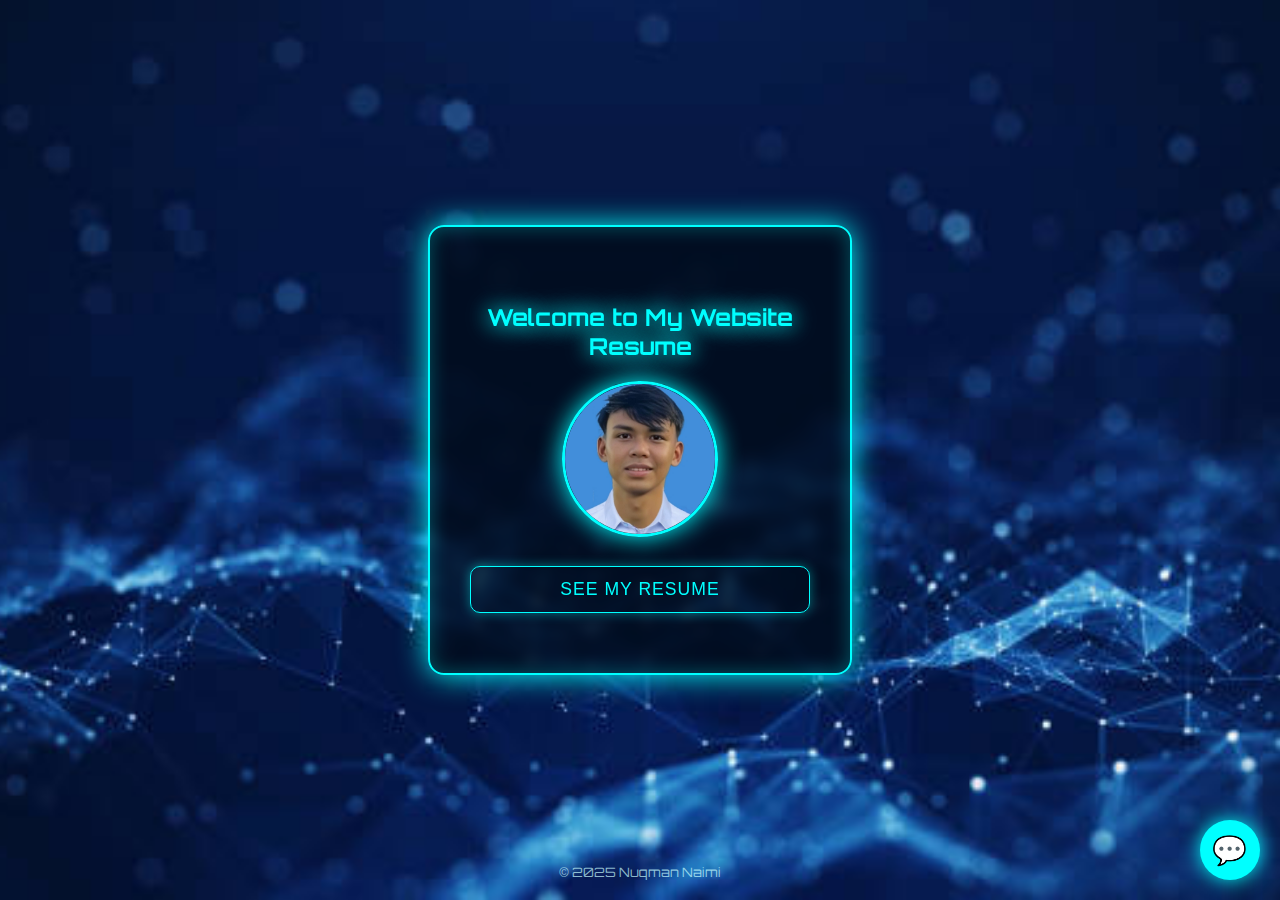
<file: index.html>
<!DOCTYPE html>
<html lang="en">
<head>
  <meta charset="UTF-8">
  <meta name="viewport" content="width=device-width, initial-scale=1.0">
  <title>Welcome — Nuqman Naimi</title>

  <style>
    @import url('https://fonts.googleapis.com/css2?family=Orbitron:wght@500&display=swap');

    :root {
      --accent: #00ffff;
    }

    body {
      margin: 0;
      height: 100vh;
      font-family: 'Orbitron', sans-serif;
      color: white;
      overflow: hidden;
      display: flex;
      justify-content: center;
      align-items: center;
      background: url('bg1.jpg') no-repeat center center fixed;
      background-size: cover;
    }

    .welcome-container {
      background: rgba(0, 10, 20, 0.7);
      border: 2px solid var(--accent);
      box-shadow: 0 0 30px var(--accent), inset 0 0 20px rgba(0, 255, 255, 0.3);
      border-radius: 16px;
      padding: 60px 40px;
      width: 340px;
      text-align: center;
      backdrop-filter: blur(6px);
      animation: fadeIn 1.5s ease;
      position: relative;
      overflow: hidden;
    }

    h1 {
      font-size: 1.45rem;
      color: var(--accent);
      text-shadow: 0 0 20px var(--accent), 0 0 30px rgba(0, 255, 255, 0.5);
      margin-bottom: 20px;
      animation: glow 2s infinite alternate;
    }

    .profile-pic {
      width: 150px;
      height: 150px;
      border-radius: 50%;
      object-fit: cover;
      border: 3px solid var(--accent);
      box-shadow: 0 0 25px var(--accent);
      margin-bottom: 25px;
      animation: float 4s ease-in-out infinite;
    }

    button {
      position: relative;
      overflow: hidden;
      width: 100%;
      padding: 12px;
      border: 1px solid var(--accent);
      background: transparent;
      color: var(--accent);
      border-radius: 10px;
      font-size: 1.1rem;
      cursor: pointer;
      transition: 0.3s;
      text-transform: uppercase;
      letter-spacing: 1px;
      box-shadow: 0 0 12px rgba(0, 255, 255, 0.4);
    }

    button:hover {
      background: rgba(0, 255, 255, 0.15);
      box-shadow: 0 0 30px rgba(0, 255, 255, 0.8);
      transform: scale(1.05);
    }

    footer {
      position: absolute;
      bottom: 20px;
      width: 100%;
      text-align: center;
      font-size: 0.8rem;
      color: rgba(200, 255, 255, 0.7);
    }

    @keyframes fadeIn {
      from { opacity: 0; transform: translateY(40px); }
      to { opacity: 1; transform: translateY(0); }
    }

    @keyframes glow {
      from { text-shadow: 0 0 10px var(--accent); }
      to { text-shadow: 0 0 25px var(--accent), 0 0 45px #00eaff; }
    }

    @keyframes float {
      0%, 100% { transform: translateY(0); }
      50% { transform: translateY(-8px); }
    }

    /* CHATBOT BUTTON */
    #chatbot-btn {
      position: fixed;
      bottom: 20px;
      right: 20px;
      width: 60px;
      height: 60px;
      background: var(--accent);
      color: black;
      border-radius: 50%;
      border: none;
      cursor: pointer;
      font-size: 28px;
      font-weight: bold;
      box-shadow: 0 0 20px var(--accent);
      display: flex;
      align-items: center;
      justify-content: center;
      z-index: 9999;
    }

    /* CHATBOX (Hidden by default) */
    #chatbox {
      position: fixed;
      bottom: 90px;
      right: 20px;
      width: 300px;
      height: 370px;
      background: rgba(10, 20, 30, 0.95);
      border-radius: 16px;
      border: 1px solid var(--accent);
      box-shadow: 0 0 20px var(--accent);
      display: none;
      flex-direction: column;
      overflow: hidden;
      z-index: 9999;
      backdrop-filter: blur(5px);
      animation: fadeIn 0.4s ease;
    }

    #chatbox-header {
      padding: 10px;
      background: rgba(0, 255, 255, 0.2);
      text-align: center;
      border-bottom: 1px solid var(--accent);
      color: var(--accent);
      font-weight: bold;
      position: relative;
    }

    #close-chat {
      position: absolute;
      right: 10px;
      top: 5px;
      cursor: pointer;
      font-size: 18px;
      color: white;
    }

    #chatbox-messages {
      flex-grow: 1;
      padding: 10px;
      overflow-y: auto;
      font-size: 0.9rem;
    }

    .msg-user {
      text-align: right;
      color: #0ff;
      margin: 5px 0;
    }

    .msg-bot {
      text-align: left;
      color: #fff;
      margin: 5px 0;
    }

    #chatbox-input-area {
      display: flex;
      border-top: 1px solid var(--accent);
    }

    #chatbox-input {
      flex-grow: 1;
      padding: 8px;
      border: none;
      outline: none;
      background: rgba(0, 0, 0, 0.4);
      color: white;
    }

    #send-btn {
      width: 70px;
      background: var(--accent);
      border: none;
      cursor: pointer;
      font-weight: bold;
    }
  </style>
</head>

<body>

  <div class="welcome-container">
    <h1>Welcome to My Website Resume</h1>
    <img src="nuqman.jpg" alt="Nuqman Naimi" class="profile-pic">
    <button id="resumeBtn"><span>See My Resume</span></button>
  </div>

  <footer>© 2025 Nuqman Naimi</footer>

  <!-- CHATBOT BUTTON -->
  <button id="chatbot-btn">💬</button>

  <!-- CHATBOX -->
  <div id="chatbox">
    <div id="chatbox-header">
      Chat Assistant
      <span id="close-chat">✖</span>
    </div>
    <div id="chatbox-messages">
      <div class="msg-bot">Hello! How can I help you?</div>
    </div>

    <div id="chatbox-input-area">
      <input type="text" id="chatbox-input" placeholder="Type message...">
      <button id="send-btn">Send</button>
    </div>
  </div>

  <script>
  // Open chatbox
  document.getElementById("chatbot-btn").onclick = function() {
    document.getElementById("chatbox").style.display = "flex";
  };

  // Close chatbox
  document.getElementById("close-chat").onclick = function() {
    document.getElementById("chatbox").style.display = "none";
  };

  // Send message (button)
  document.getElementById("send-btn").onclick = sendMessage;

  // Send message (Enter key)
  document.getElementById("chatbox-input").addEventListener("keypress", function(e) {
    if (e.key === "Enter") sendMessage();
  });

  // Bot Reply Logic
  function botReply(userText) {
    userText = userText.toLowerCase();

    if (userText.includes("log in") || userText.includes("login")) {
      return "To log in, simply tap the “See My Resume” button — it will take you directly to your homepage.";
    }

    if (userText.includes("resume")) {
      return "Your resume can be accessed by clicking the “See My Resume” button below your profile picture.";
    }

    if (userText.includes("hello") || userText.includes("hi")) {
      return "Hi there! How can I assist you today?";
    }

    if (userText.includes("help")) {
      return "Sure! You can ask about logging in, your resume, navigation, or anything related to your site.";
    }

    if (userText.includes("who are you")) {
      return "I’m your futuristic virtual assistant, built to guide users through your website.";
    }

    // Default fallback
    return `I received: "${userText}". How else can I assist you?`;
  }

  // Send Message Function
  function sendMessage() {
    let input = document.getElementById("chatbox-input");
    let msg = input.value.trim();
    if (msg === "") return;

    let messageBox = document.getElementById("chatbox-messages");

    // Display user message
    messageBox.innerHTML += `<div class="msg-user">${msg}</div>`;
    input.value = "";

    // Bot responds
    setTimeout(() => {
      const reply = botReply(msg);
      messageBox.innerHTML += `<div class="msg-bot">${reply}</div>`;
      messageBox.scrollTop = messageBox.scrollHeight;
    }, 600);

    messageBox.scrollTop = messageBox.scrollHeight;
  }

  // "See My Resume" button
  document.getElementById("resumeBtn").addEventListener("click", function() {
    window.location.href = "./home.html";
  });
</script>

</body>
</html>
</file>
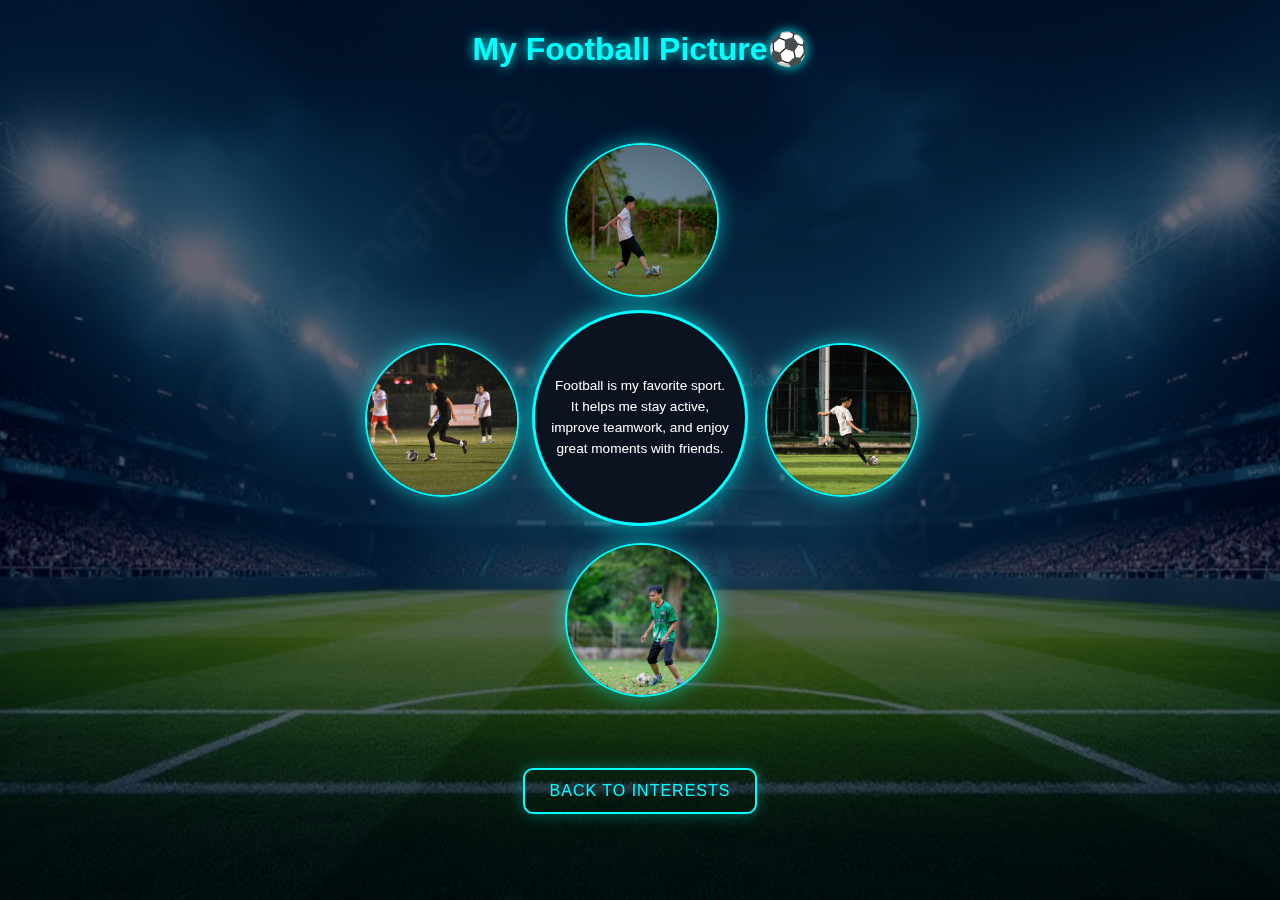
<file: football.html>
<!DOCTYPE html>
<html lang="en">
<head>
<meta charset="UTF-8">
<meta name="viewport" content="width=device-width, initial-scale=1.0">
<title>Football Interest</title>
<style>
body {
  margin: 0;
  font-family: Arial, sans-serif;
  background: url('fbg.jpg') no-repeat center center fixed; /* your background image */
  background-size: cover;
  color: white;
  overflow-x: hidden;
  position: relative;
}

/* Overlay for better readability */
body::before {
  content: "";
  position: fixed;
  top: 0;
  left: 0;
  width: 100%;
  height: 100%;
  background: rgba(0, 0, 20, 0.6);
  z-index: -1;
}

h1 {
  text-align: center;
  margin-top: 30px;
  color: #00ffff;
  text-shadow: 0 0 12px #00ffff;
}

/* Bubble map container */
.bubble-map {
  position: relative;
  width: 600px;
  height: 600px;
  margin: 50px auto;
}

/* Bubble style */
.bubble {
  position: absolute;
  width: 150px;
  height: 150px;
  background: #00ffff30;
  border: 2px solid #00ffff;
  border-radius: 50%;
  box-shadow: 0 0 20px #00ffff88;
  display: flex;
  justify-content: center;
  align-items: center;
  overflow: hidden;
  transition: transform 0.3s ease, box-shadow 0.3s ease;
}

.bubble img {
  width: 100%;
  height: 100%;
  object-fit: cover;
}

.bubble:hover {
  transform: scale(1.1);
  box-shadow: 0 0 35px #00ffffaa;
}

/* Center bubble */
.bubble-center {
  position: absolute;
  width: 180px;
  height: 180px;
  top: 50%;
  left: 50%;
  transform: translate(-50%, -50%);
  background: #0b1220;
  border: 3px solid #00ffff;
  border-radius: 50%;
  padding: 15px;
  text-align: center;
  font-size: 0.85rem;
  line-height: 1.3rem;
  box-shadow: 0 0 25px #00ffffaa;
  display: flex;
  justify-content: center;
  align-items: center;
}

/* Back Button */
.back-btn {
  display: block;
  margin: 30px auto;
  width: fit-content;
  padding: 12px 25px;
  border: 2px solid #00ffff;
  color: #00ffff;
  background: transparent;
  border-radius: 10px;
  text-decoration: none;
  text-transform: uppercase;
  letter-spacing: 1px;
  box-shadow: 0 0 15px #00ffff55;
  transition: 0.3s;
}

.back-btn:hover {
  background: #00ffff33;
  box-shadow: 0 0 20px #00ffffaa;
}
</style>
</head>
<body>

<h1>My Football Picture⚽️</h1>

<div class="bubble-map" id="bubble-map">
  <!-- Center bubble -->
  <div class="bubble-center">
    Football is my favorite sport.<br>
    It helps me stay active,<br>
    improve teamwork, and enjoy great moments with friends.
  </div>
</div>

<a href="home.html#interests" class="back-btn">Back to Interests</a>

<script>
  const bubbleMap = document.getElementById('bubble-map');
  const images = ['fb1.jpg','fb2.jpg','fb3.jpg','fb4.jpg']; // 4 picture bubbles
  const radius = 200; // distance from center
  const centerX = bubbleMap.clientWidth / 2;
  const centerY = bubbleMap.clientHeight / 2;

  images.forEach((src, index) => {
    const angle = (index / images.length) * 2 * Math.PI; // divide circle evenly
    const x = centerX + radius * Math.cos(angle) - 75; // 75 = bubble radius
    const y = centerY + radius * Math.sin(angle) - 75;
    const bubble = document.createElement('div');
    bubble.classList.add('bubble');
    bubble.style.left = x + 'px';
    bubble.style.top = y + 'px';

    const img = document.createElement('img');
    img.src = src;
    bubble.appendChild(img);

    bubbleMap.appendChild(bubble);
  });
</script>

</body>
</html>
</file>
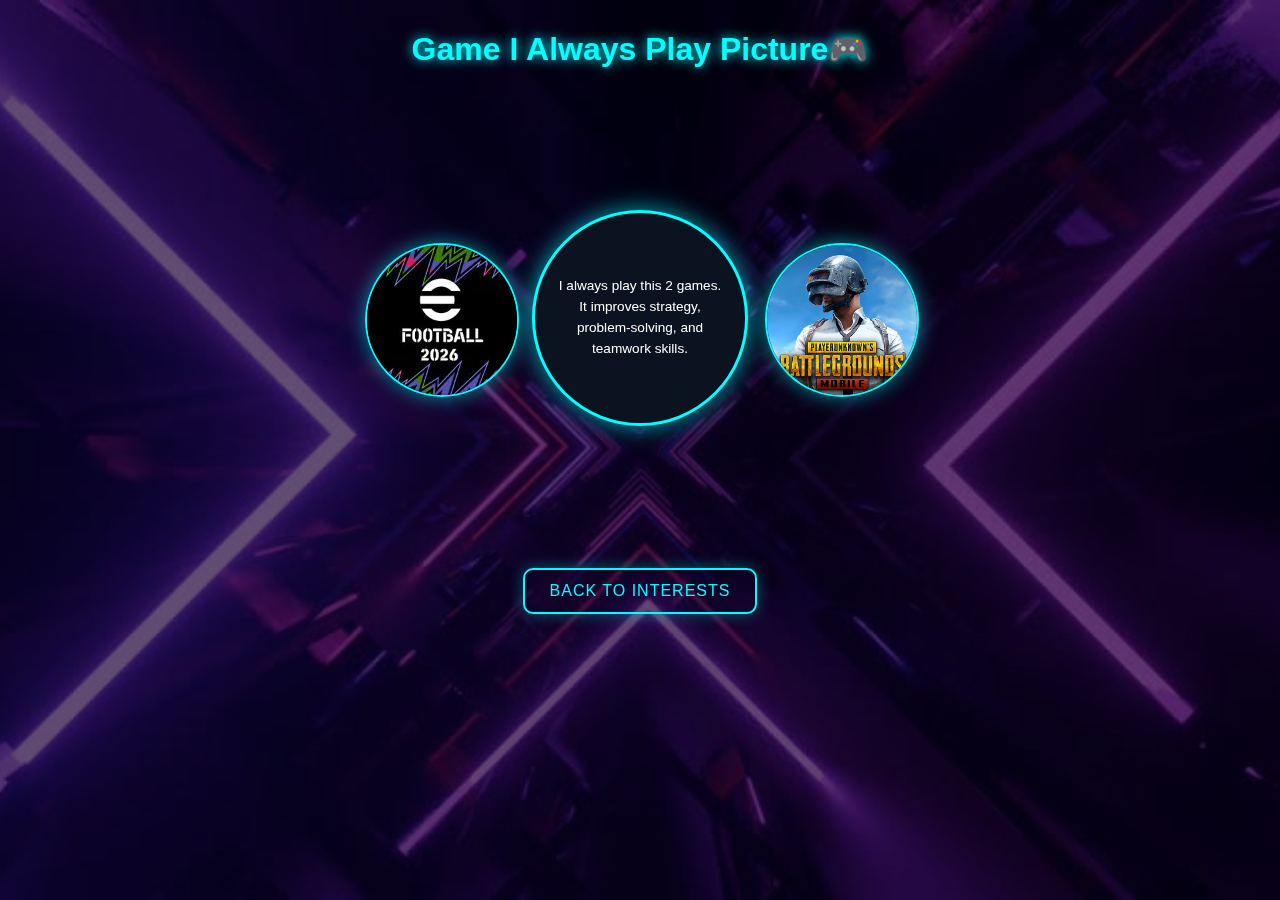
<file: gaming.html>
<!DOCTYPE html>
<html lang="en">
<head>
<meta charset="UTF-8">
<meta name="viewport" content="width=device-width, initial-scale=1.0">
<title>Gaming Interest</title>
<style>
body {
  margin: 0;
  font-family: Arial, sans-serif;
  background: url('gbg.jpg') no-repeat center center fixed; /* use same background */
  background-size: cover;
  color: white;
  overflow-x: hidden;
  position: relative;
}

/* Overlay for readability */
body::before {
  content: "";
  position: fixed;
  top: 0; left: 0;
  width: 100%; height: 100%;
  background: rgba(0, 0, 20, 0.6);
  z-index: -1;
}

h1 {
  text-align: center;
  margin-top: 30px;
  color: #00ffff;
  text-shadow: 0 0 12px #00ffff;
}

/* Bubble map container */
.bubble-map {
  position: relative;
  width: 600px;
  height: 400px;
  margin: 50px auto;
}

/* Bubble style */
.bubble {
  position: absolute;
  width: 150px;
  height: 150px;
  background: #00ffff30;
  border: 2px solid #00ffff;
  border-radius: 50%;
  box-shadow: 0 0 20px #00ffff88;
  display: flex;
  justify-content: center;
  align-items: center;
  overflow: hidden;
  transition: transform 0.3s ease, box-shadow 0.3s ease;
}

.bubble img {
  width: 100%;
  height: 100%;
  object-fit: cover;
}

.bubble:hover {
  transform: scale(1.1);
  box-shadow: 0 0 35px #00ffffaa;
}

/* Center bubble */
.bubble-center {
  position: absolute;
  width: 180px;
  height: 180px;
  top: 50%;
  left: 50%;
  transform: translate(-50%, -50%);
  background: #0b1220;
  border: 3px solid #00ffff;
  border-radius: 50%;
  padding: 15px;
  text-align: center;
  font-size: 0.85rem;
  line-height: 1.3rem;
  box-shadow: 0 0 25px #00ffffaa;
  display: flex;
  justify-content: center;
  align-items: center;
}

/* Back Button */
.back-btn {
  display: block;
  margin: 30px auto;
  width: fit-content;
  padding: 12px 25px;
  border: 2px solid #00ffff;
  color: #00ffff;
  background: transparent;
  border-radius: 10px;
  text-decoration: none;
  text-transform: uppercase;
  letter-spacing: 1px;
  box-shadow: 0 0 15px #00ffff55;
  transition: 0.3s;
}

.back-btn:hover {
  background: #00ffff33;
  box-shadow: 0 0 20px #00ffffaa;
}
</style>
</head>
<body>

<h1>Game I Always Play Picture🎮</h1>

<div class="bubble-map" id="bubble-map">
  <!-- Center bubble -->
  <div class="bubble-center">
    I always play this 2 games.<br>
    It improves strategy,<br>
    problem-solving, and teamwork skills.
  </div>
</div>

<a href="home.html#interests" class="back-btn">Back to Interests</a>

<script>
  const bubbleMap = document.getElementById('bubble-map');
  const images = ['game1.jpg','game2.jpg']; // left and right bubbles
  const centerX = bubbleMap.clientWidth / 2;
  const centerY = bubbleMap.clientHeight / 2;
  const distance = 200; // horizontal distance from center

  images.forEach((src, index) => {
    const bubble = document.createElement('div');
    bubble.classList.add('bubble');
    const x = centerX + (index === 0 ? -distance : distance) - 75; // left or right
    const y = centerY - 75; // same vertical level
    bubble.style.left = x + 'px';
    bubble.style.top = y + 'px';

    const img = document.createElement('img');
    img.src = src;
    bubble.appendChild(img);

    bubbleMap.appendChild(bubble);
  });
</script>

</body>
</html>
</file>
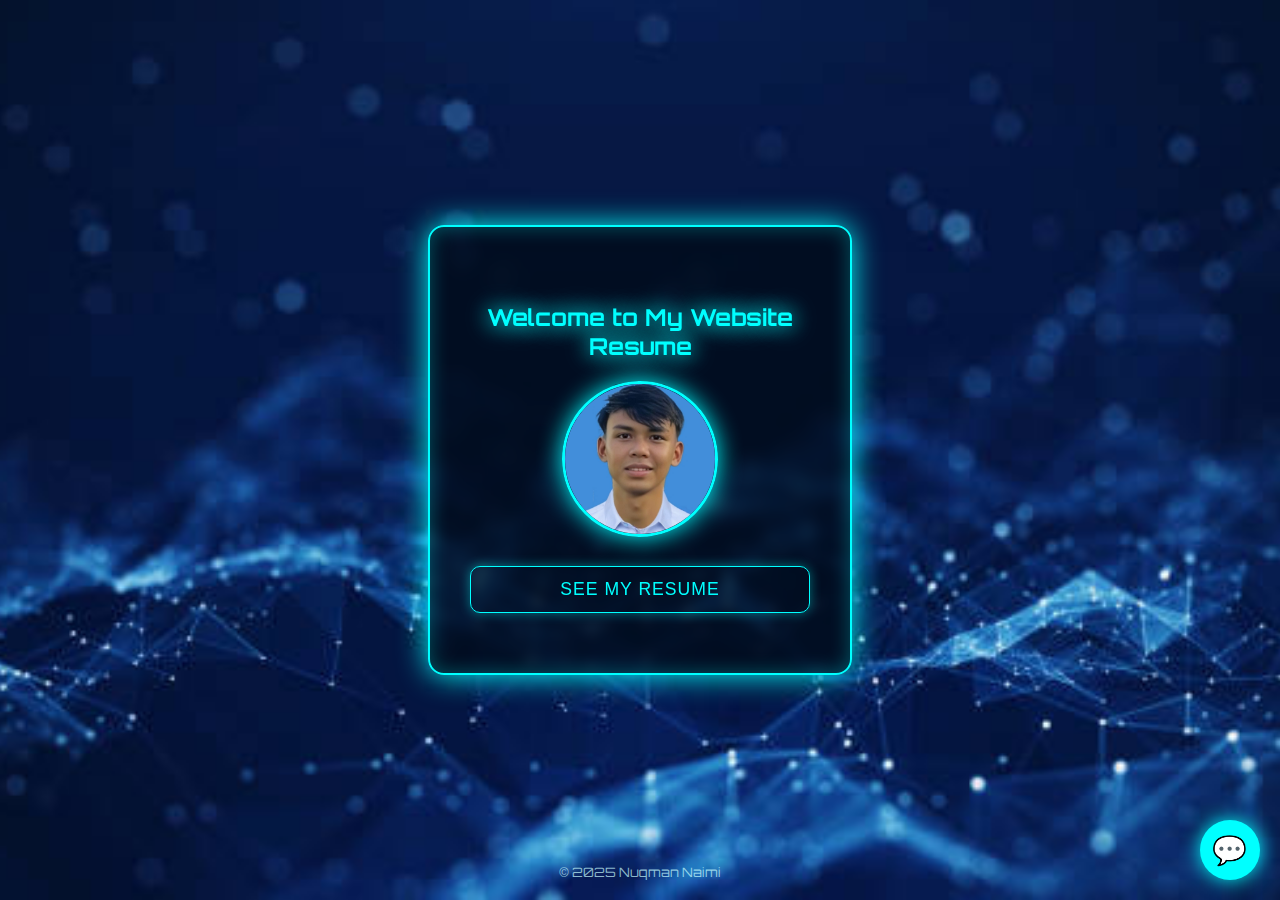
<file: login.html>
<!DOCTYPE html>
<html lang="en">
<head>
  <meta charset="UTF-8">
  <meta name="viewport" content="width=device-width, initial-scale=1.0">
  <title>Welcome — Nuqman Naimi</title>

  <style>
    @import url('https://fonts.googleapis.com/css2?family=Orbitron:wght@500&display=swap');

    :root {
      --accent: #00ffff;
    }

    body {
      margin: 0;
      height: 100vh;
      font-family: 'Orbitron', sans-serif;
      color: white;
      overflow: hidden;
      display: flex;
      justify-content: center;
      align-items: center;
      background: url('bg1.jpg') no-repeat center center fixed;
      background-size: cover;
    }

    .welcome-container {
      background: rgba(0, 10, 20, 0.7);
      border: 2px solid var(--accent);
      box-shadow: 0 0 30px var(--accent), inset 0 0 20px rgba(0, 255, 255, 0.3);
      border-radius: 16px;
      padding: 60px 40px;
      width: 340px;
      text-align: center;
      backdrop-filter: blur(6px);
      animation: fadeIn 1.5s ease;
      position: relative;
      overflow: hidden;
    }

    h1 {
      font-size: 1.45rem;
      color: var(--accent);
      text-shadow: 0 0 20px var(--accent), 0 0 30px rgba(0, 255, 255, 0.5);
      margin-bottom: 20px;
      animation: glow 2s infinite alternate;
    }

    .profile-pic {
      width: 150px;
      height: 150px;
      border-radius: 50%;
      object-fit: cover;
      border: 3px solid var(--accent);
      box-shadow: 0 0 25px var(--accent);
      margin-bottom: 25px;
      animation: float 4s ease-in-out infinite;
    }

    button {
      position: relative;
      overflow: hidden;
      width: 100%;
      padding: 12px;
      border: 1px solid var(--accent);
      background: transparent;
      color: var(--accent);
      border-radius: 10px;
      font-size: 1.1rem;
      cursor: pointer;
      transition: 0.3s;
      text-transform: uppercase;
      letter-spacing: 1px;
      box-shadow: 0 0 12px rgba(0, 255, 255, 0.4);
    }

    button:hover {
      background: rgba(0, 255, 255, 0.15);
      box-shadow: 0 0 30px rgba(0, 255, 255, 0.8);
      transform: scale(1.05);
    }

    footer {
      position: absolute;
      bottom: 20px;
      width: 100%;
      text-align: center;
      font-size: 0.8rem;
      color: rgba(200, 255, 255, 0.7);
    }

    @keyframes fadeIn {
      from { opacity: 0; transform: translateY(40px); }
      to { opacity: 1; transform: translateY(0); }
    }

    @keyframes glow {
      from { text-shadow: 0 0 10px var(--accent); }
      to { text-shadow: 0 0 25px var(--accent), 0 0 45px #00eaff; }
    }

    @keyframes float {
      0%, 100% { transform: translateY(0); }
      50% { transform: translateY(-8px); }
    }

    /* CHATBOT BUTTON */
    #chatbot-btn {
      position: fixed;
      bottom: 20px;
      right: 20px;
      width: 60px;
      height: 60px;
      background: var(--accent);
      color: black;
      border-radius: 50%;
      border: none;
      cursor: pointer;
      font-size: 28px;
      font-weight: bold;
      box-shadow: 0 0 20px var(--accent);
      display: flex;
      align-items: center;
      justify-content: center;
      z-index: 9999;
    }

    /* CHATBOX (Hidden by default) */
    #chatbox {
      position: fixed;
      bottom: 90px;
      right: 20px;
      width: 300px;
      height: 370px;
      background: rgba(10, 20, 30, 0.95);
      border-radius: 16px;
      border: 1px solid var(--accent);
      box-shadow: 0 0 20px var(--accent);
      display: none;
      flex-direction: column;
      overflow: hidden;
      z-index: 9999;
      backdrop-filter: blur(5px);
      animation: fadeIn 0.4s ease;
    }

    #chatbox-header {
      padding: 10px;
      background: rgba(0, 255, 255, 0.2);
      text-align: center;
      border-bottom: 1px solid var(--accent);
      color: var(--accent);
      font-weight: bold;
      position: relative;
    }

    #close-chat {
      position: absolute;
      right: 10px;
      top: 5px;
      cursor: pointer;
      font-size: 18px;
      color: white;
    }

    #chatbox-messages {
      flex-grow: 1;
      padding: 10px;
      overflow-y: auto;
      font-size: 0.9rem;
    }

    .msg-user {
      text-align: right;
      color: #0ff;
      margin: 5px 0;
    }

    .msg-bot {
      text-align: left;
      color: #fff;
      margin: 5px 0;
    }

    #chatbox-input-area {
      display: flex;
      border-top: 1px solid var(--accent);
    }

    #chatbox-input {
      flex-grow: 1;
      padding: 8px;
      border: none;
      outline: none;
      background: rgba(0, 0, 0, 0.4);
      color: white;
    }

    #send-btn {
      width: 70px;
      background: var(--accent);
      border: none;
      cursor: pointer;
      font-weight: bold;
    }
  </style>
</head>

<body>

  <div class="welcome-container">
    <h1>Welcome to My Website Resume</h1>
    <img src="nuqman.jpg" alt="Nuqman Naimi" class="profile-pic">
    <button id="resumeBtn"><span>See My Resume</span></button>
  </div>

  <footer>© 2025 Nuqman Naimi</footer>

  <!-- CHATBOT BUTTON -->
  <button id="chatbot-btn">💬</button>

  <!-- CHATBOX -->
  <div id="chatbox">
    <div id="chatbox-header">
      Chat Assistant
      <span id="close-chat">✖</span>
    </div>
    <div id="chatbox-messages">
      <div class="msg-bot">Hello! How can I help you?</div>
    </div>

    <div id="chatbox-input-area">
      <input type="text" id="chatbox-input" placeholder="Type message...">
      <button id="send-btn">Send</button>
    </div>
  </div>

  <script>
  // Open chatbox
  document.getElementById("chatbot-btn").onclick = function() {
    document.getElementById("chatbox").style.display = "flex";
  };

  // Close chatbox
  document.getElementById("close-chat").onclick = function() {
    document.getElementById("chatbox").style.display = "none";
  };

  // Send message (button)
  document.getElementById("send-btn").onclick = sendMessage;

  // Send message (Enter key)
  document.getElementById("chatbox-input").addEventListener("keypress", function(e) {
    if (e.key === "Enter") sendMessage();
  });

  // Bot Reply Logic
  function botReply(userText) {
    userText = userText.toLowerCase();

    if (userText.includes("log in") || userText.includes("login")) {
      return "To log in, simply tap the “See My Resume” button — it will take you directly to your homepage.";
    }

    if (userText.includes("resume")) {
      return "Your resume can be accessed by clicking the “See My Resume” button below your profile picture.";
    }

    if (userText.includes("hello") || userText.includes("hi")) {
      return "Hi there! How can I assist you today?";
    }

    if (userText.includes("help")) {
      return "Sure! You can ask about logging in, your resume, navigation, or anything related to your site.";
    }

    if (userText.includes("who are you")) {
      return "I’m your futuristic virtual assistant, built to guide users through your website.";
    }

    // Default fallback
    return `I received: "${userText}". How else can I assist you?`;
  }

  // Send Message Function
  function sendMessage() {
    let input = document.getElementById("chatbox-input");
    let msg = input.value.trim();
    if (msg === "") return;

    let messageBox = document.getElementById("chatbox-messages");

    // Display user message
    messageBox.innerHTML += `<div class="msg-user">${msg}</div>`;
    input.value = "";

    // Bot responds
    setTimeout(() => {
      const reply = botReply(msg);
      messageBox.innerHTML += `<div class="msg-bot">${reply}</div>`;
      messageBox.scrollTop = messageBox.scrollHeight;
    }, 600);

    messageBox.scrollTop = messageBox.scrollHeight;
  }

  // "See My Resume" button
  document.getElementById("resumeBtn").addEventListener("click", function() {
    window.location.href = "./index.html";
  });
</script>

</body>
</html>
</file>
